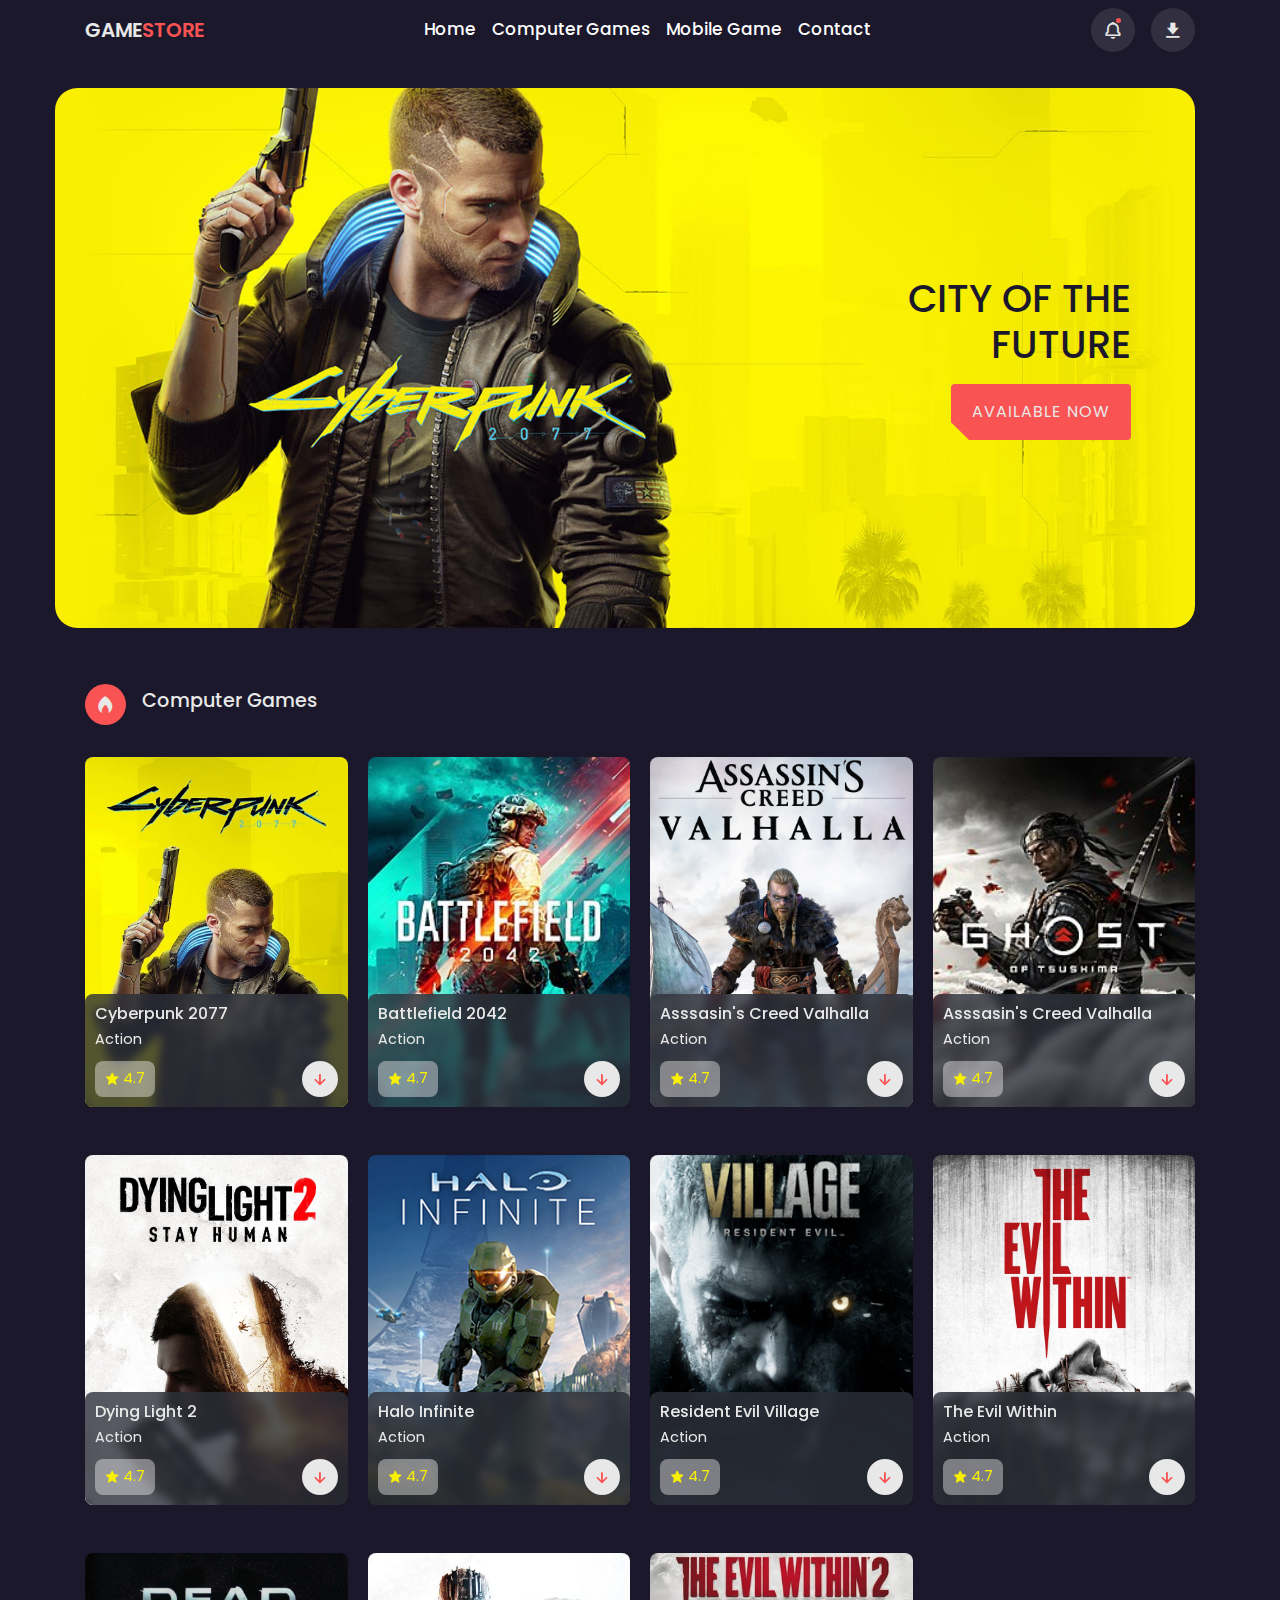
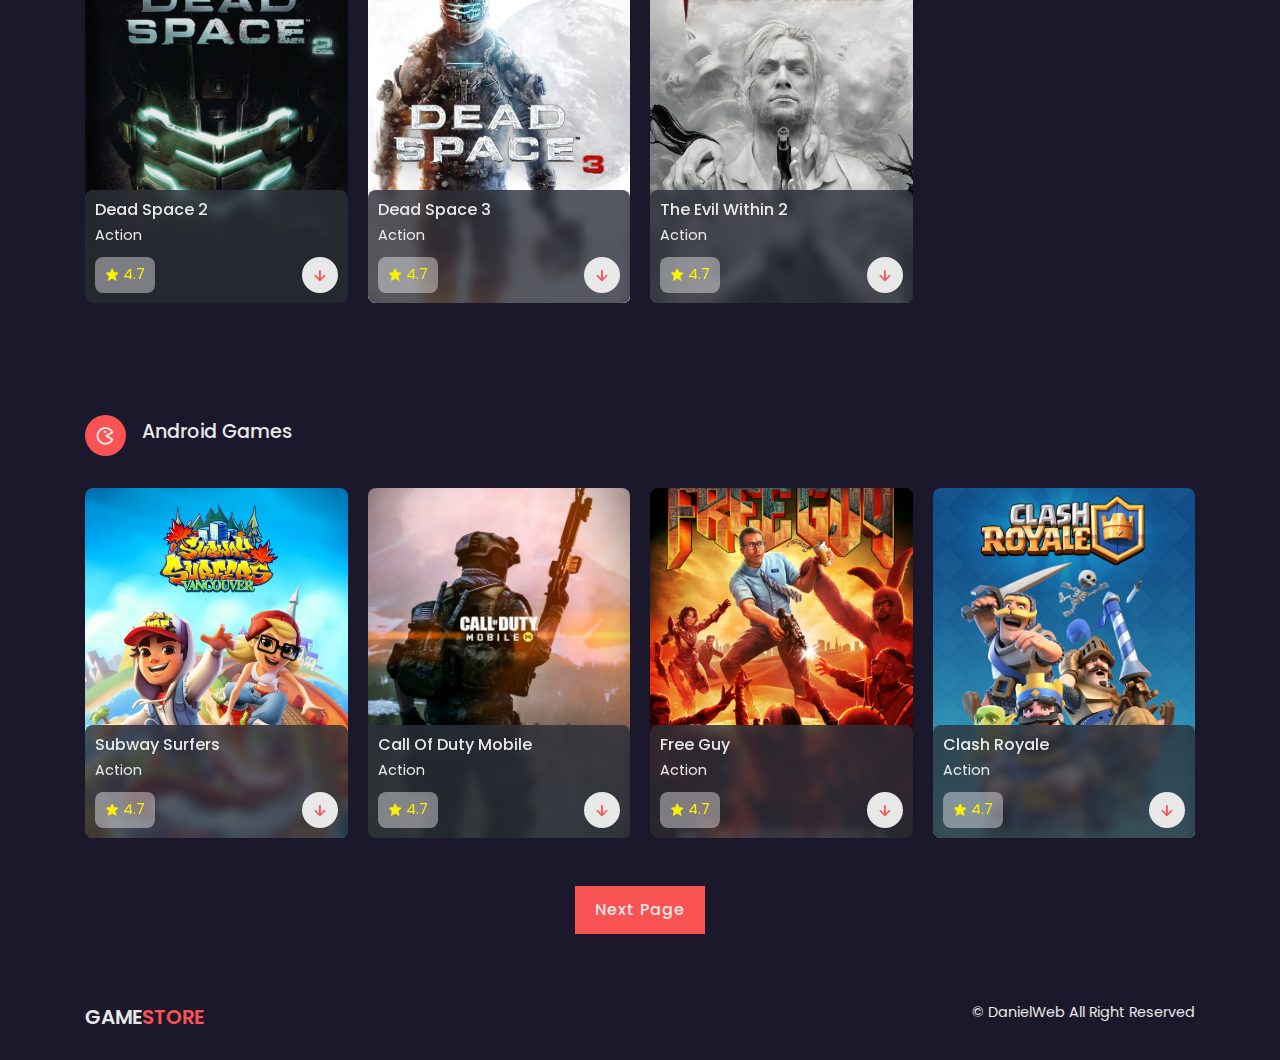
<file: index.html>
<!doctype html>
<html lang="en">
  <head>
    <title>Game Store</title>
    <!-- Required meta tags -->
    <meta charset="utf-8">
    <meta name="viewport" content="width=device-width, initial-scale=1, shrink-to-fit=no">
    <!-- Favicon -->
    <link rel="shortcut icon" href="images/img/fav.png" type="image/x-icon">
    <!-- Boxicons -->
    <link href='https://unpkg.com/boxicons@2.1.1/css/boxicons.min.css' rel='stylesheet'>
    <!-- Font Aweseome -->
    <link rel="stylesheet" href="https://cdnjs.cloudflare.com/ajax/libs/font-awesome/6.0.0/css/all.min.css">
    <!-- Custom CSS -->
    <link rel="stylesheet" href="css/style.css">
    <!-- Media CSS -->
    <link rel="stylesheet" href="css/media.css">
    <!-- Swiper CSS -->
    <link rel="stylesheet" href="css/swiper-bundle.min.css">
    <!-- Bootstrap CSS -->
    <link rel="stylesheet" href="https://stackpath.bootstrapcdn.com/bootstrap/4.3.1/css/bootstrap.min.css" integrity="sha384-ggOyR0iXCbMQv3Xipma34MD+dH/1fQ784/j6cY/iJTQUOhcWr7x9JvoRxT2MZw1T" crossorigin="anonymous">
  </head>
  <body>

      <!-- Custom  Scroll bar start -->
      <div class="progress">
        <div class="progress-bar" id="scroll-bar"></div>
      </div>
      <!-- Custom  Scroll bar end -->
      
      <header>
        <!-- navbar start -->
        <nav class="navbar navbar-expand-lg navbar-light">
          <div class="container">
            <!-- logo -->
            <div class="logo">Game<span>Store</span></div>
            <button class="navbar-toggler" type="button" data-toggle="collapse" data-target="#navbarNav" aria-controls="navbarNav" aria-expanded="false" aria-label="Toggle navigation">
              <div class="menu-icon">
                <i class="fa-solid fa-bars-staggered"></i>
              </div>
            </button>
            <div class="collapse navbar-collapse" id="navbarNav">
              <ul class="navbar-nav mx-auto">
                <li class="nav-item">
                  <a class="nav-link" href="index.html">Home</a>
                </li>
                <li class="nav-item">
                  <a class="nav-link" href="#trending">Computer Games</a>
                </li>
                <li class="nav-item">
                  <a class="nav-link" href="#new">Mobile Game</a>
                </li>
                <li class="nav-item">
                  <a class="nav-link" href="#contact">Contact</a>
                </li>
              </ul>
              <!-- nav icons -->
              <div class="nav-icons">
                <i class="bx bx-bell bx-tada" id="bell-icon"><span></span></i>
                <i class="bx bxs-download"></i>
              </div>
            </div>
          </div>
        </nav>
        <!-- Notification -->
        <div class="notification">
          <div class="notification-box">
            <i class="bx bxs-check-circle"></i>
            <p>Gratulacje, Twoja gra została pomyślnie pobrana.</p>
          </div>
          <div class="notification-box box-color">
            <i class="bx bxs-x-circle"></i>
            <p>Nie udało się zastosować zmian.</p>
          </div>
        </div>
        <!-- navbar end -->
      </header>

      <!-- Home start -->
      <section class="home container" id="home">
        <img src="images/img/home.png" class="img-fluid" alt="">
        <div class="home-text">
          <h1>CITY OF THE <br> FUTURE </h1>
          <a href="#" class="btn">Available Now</a>
        </div>
      </section>
      <!-- Home end -->

      <!-- Trending start -->
      <section class="trending container" id="trending">
        <div class="heading">
          <i class="bx bxs-flame"></i>
          <h2>Computer Games</h2>
        </div>

        <!-- Content 1 -->
        <div class="trending-content swiper">
          <div class="swiper-wrapper">
            <!-- Slide 1 -->
            <div class="swiper-slide">
              <div class="box">
                <a href="download.html"><img src="images/img/trending1.webp" class="img-fluid" alt=""></a>
                <div class="box-text">
                  <h2>Cyberpunk 2077</h2>
                  <h3>Action</h3>
                  <div class="rating-download">
                    <div class="rating">
                      <div class="bx bxs-star"></div>
                      <span>4.7</span>
                    </div>
                    <div class="box-btn"><i class="bx bx-down-arrow-alt"></i></div>
                  </div>
                </div>
              </div>
            </div>
            <!-- Slide 2 -->
            <div class="swiper-slide">
              <div class="box">
                <a href="download-2.html"><img src="images/img/trending2.jpg" class="img-fluid" alt=""></a>
                <div class="box-text">
                  <h2>Battlefield 2042</h2>
                  <h3>Action</h3>
                  <div class="rating-download">
                    <div class="rating">
                      <i class='bx bxs-star'></i>
                      <span>4.7</span>
                    </div>
                    <div class="box-btn"><i class="bx bx-down-arrow-alt"></i></div>
                  </div>
                </div>
              </div>
            </div>
            <!-- Slide 3 -->
            <div class="swiper-slide">
              <div class="box">
                <img src="images/img/trending3.jpg" class="img-fluid" alt="">
                <div class="box-text">
                  <h2>Asssasin's Creed Valhalla</h2>
                  <h3>Action</h3>
                  <div class="rating-download">
                    <div class="rating">
                      <div class="bx bxs-star"></div>
                      <span>4.7</span>
                    </div>
                    <div class="box-btn"><i class="bx bx-down-arrow-alt"></i></div>
                  </div>
                </div>
              </div>
            </div>
            <!-- Slide 4 -->
            <div class="swiper-slide">
              <div class="box">
                <img src="images/img/trending4.jpg" class="img-fluid" alt="">
                <div class="box-text">
                  <h2>Asssasin's Creed Valhalla</h2>
                  <h3>Action</h3>
                  <div class="rating-download">
                    <div class="rating">
                      <div class="bx bxs-star"></div>
                      <span>4.7</span>
                    </div>
                    <div class="box-btn"><i class="bx bx-down-arrow-alt"></i></div>
                  </div>
                </div>
              </div>
            </div>
            <!-- Slide 5 -->
            <div class="swiper-slide">
              <div class="box">
                <img src="images/img/trending5.png" class="img-fluid" alt="">
                <div class="box-text">
                  <h2>GTA V</h2>
                  <h3>Action</h3>
                  <div class="rating-download">
                    <div class="rating">
                      <div class="bx bxs-star"></div>
                      <span>4.7</span>
                    </div>
                    <div class="box-btn"><i class="bx bx-down-arrow-alt"></i></div>
                  </div>
                </div>
              </div>
            </div>
          </div>          
        </div>

        <!-- Content 2 -->
        <div class="trending-content swiper mt-5">
          <div class="swiper-wrapper">
            <!-- Slide 6 -->
            <div class="swiper-slide">
              <div class="box">
                <img src="images/img/trending6.jpg" class="img-fluid" alt="">
                <div class="box-text">
                  <h2>Dying Light 2</h2>
                  <h3>Action</h3>
                  <div class="rating-download">
                    <div class="rating">
                      <div class="bx bxs-star"></div>
                      <span>4.7</span>
                    </div>
                    <div class="box-btn"><i class="bx bx-down-arrow-alt"></i></div>
                  </div>
                </div>
              </div>
            </div>
            <!-- Slide 7 -->
            <div class="swiper-slide">
              <div class="box">
                <img src="images/img/trending7.png" class="img-fluid" alt="">
                <div class="box-text">
                  <h2>Halo Infinite</h2>
                  <h3>Action</h3>
                  <div class="rating-download">
                    <div class="rating">
                      <div class="bx bxs-star"></div>
                      <span>4.7</span>
                    </div>
                    <div class="box-btn"><i class="bx bx-down-arrow-alt"></i></div>
                  </div>
                </div>
              </div>
            </div>
            <!-- Slide 8 -->
            <div class="swiper-slide">
              <div class="box">
                <img src="images/img/trending8.png" class="img-fluid" alt="">
                <div class="box-text">
                  <h2>Resident Evil Village</h2>
                  <h3>Action</h3>
                  <div class="rating-download">
                    <div class="rating">
                      <div class="bx bxs-star"></div>
                      <span>4.7</span>
                    </div>
                    <div class="box-btn"><i class="bx bx-down-arrow-alt"></i></div>
                  </div>
                </div>
              </div>
            </div>
            <!-- Slide 9 -->
            <div class="swiper-slide">
              <div class="box">
                <img src="images/img/trending9.jpg" class="img-fluid" alt="">
                <div class="box-text">
                  <h2>The Evil Within</h2>
                  <h3>Action</h3>
                  <div class="rating-download">
                    <div class="rating">
                      <div class="bx bxs-star"></div>
                      <span>4.7</span>
                    </div>
                    <div class="box-btn"><i class="bx bx-down-arrow-alt"></i></div>
                  </div>
                </div>
              </div>
            </div>
            <!-- Slide 10 -->
            <div class="swiper-slide">
              <div class="box">
                <img src="images/img/trending10.jpg" class="img-fluid" alt="">
                <div class="box-text">
                  <h2>Dead Space</h2>
                  <h3>Action</h3>
                  <div class="rating-download">
                    <div class="rating">
                      <div class="bx bxs-star"></div>
                      <span>4.7</span>
                    </div>
                    <div class="box-btn"><i class="bx bx-down-arrow-alt"></i></div>
                  </div>
                </div>
              </div>
            </div>
          </div>          
        </div>

        <!-- Content 3 -->
        <div class="trending-content swiper mt-5">
          <div class="swiper-wrapper">
            <!-- Slide 11 -->
            <div class="swiper-slide">
              <div class="box">
                <img src="images/img/trending11.jpg" class="img-fluid" alt="">
                <div class="box-text">
                  <h2>Dead Space 2</h2>
                  <h3>Action</h3>
                  <div class="rating-download">
                    <div class="rating">
                      <div class="bx bxs-star"></div>
                      <span>4.7</span>
                    </div>
                    <div class="box-btn"><i class="bx bx-down-arrow-alt"></i></div>
                  </div>
                </div>
              </div>
            </div>
            <!-- Slide 12 -->
            <div class="swiper-slide">
              <div class="box">
                <img src="images/img/trending12.jpg" class="img-fluid" alt="">
                <div class="box-text">
                  <h2>Dead Space 3</h2>
                  <h3>Action</h3>
                  <div class="rating-download">
                    <div class="rating">
                      <div class="bx bxs-star"></div>
                      <span>4.7</span>
                    </div>
                    <div class="box-btn"><i class="bx bx-down-arrow-alt"></i></div>
                  </div>
                </div>
              </div>
            </div>
            <!-- Slide 13 -->
            <div class="swiper-slide">
              <div class="box">
                <img src="images/img/trending13.jpg" class="img-fluid" alt="">
                <div class="box-text">
                  <h2>The Evil Within 2</h2>
                  <h3>Action</h3>
                  <div class="rating-download">
                    <div class="rating">
                      <div class="bx bxs-star"></div>
                      <span>4.7</span>
                    </div>
                    <div class="box-btn"><i class="bx bx-down-arrow-alt"></i></div>
                  </div>
                </div>
              </div>
            </div>
            
          </div>          
        </div>

      </section>
      <!-- Trending end -->

      <!-- New section start -->
      <section class="new container" id="new">
        <div class="heading">
          <i class="bx bx-game"></i>
          <h2>Android Games</h2>
        </div>
        <!-- Content -->
        <div class="new-content">
          <div class="trending-content swiper">
            <div class="swiper-wrapper">

              <!-- Box 1 -->
              <div class="swiper-slide">
                <div class="box">
                  <img src="images/img/new1.jpg"  alt="">
                  <div class="box-text">
                    <h2>Subway Surfers</h2>
                    <h3>Action</h3>
                    <div class="rating-download">
                      <div class="rating">
                        <div class="bx bxs-star"></div>
                        <span>4.7</span>
                      </div>
                      <a href="#" class="box-btn"><i class="bx bx-down-arrow-alt"></i></a>
                    </div>
                  </div>
                </div>
              </div>
              <!-- Box 2 -->
              <div class="swiper-slide">
                <div class="box">
                  <img src="images/img/new2.jpg"  alt="">
                  <div class="box-text">
                    <h2>Call Of Duty Mobile</h2>
                    <h3>Action</h3>
                    <div class="rating-download">
                      <div class="rating">
                        <i class='bx bxs-star'></i>
                        <span>4.7</span>
                      </div>
                      <a href="#" class="box-btn"><i class="bx bx-down-arrow-alt"></i></a>
                    </div>
                  </div>
                </div>
              </div>
              <!-- Box 3 -->
              <div class="swiper-slide">
                <div class="box">
                  <img src="images/img/new3.jpg"  alt="">
                  <div class="box-text">
                    <h2>Free Guy</h2>
                    <h3>Action</h3>
                    <div class="rating-download">
                      <div class="rating">
                        <div class="bx bxs-star"></div>
                        <span>4.7</span>
                      </div>
                      <a href="#" class="box-btn"><i class="bx bx-down-arrow-alt"></i></a>
                    </div>
                  </div>
                </div>
              </div>
              <!-- Box 4 -->
              <div class="swiper-slide">
                <div class="box">
                  <img src="images/img/new4.jpg"  alt="">
                  <div class="box-text">
                    <h2>Clash Royale</h2>
                    <h3>Action</h3>
                    <div class="rating-download">
                      <div class="rating">
                        <div class="bx bxs-star"></div>
                        <span>4.7</span>
                      </div>
                      <a href="#" class="box-btn"><i class="bx bx-down-arrow-alt"></i></a>
                    </div>
                  </div>
                </div>
              </div>
              <!-- Box 5 -->
              <div class="swiper-slide">
                <div class="box">
                  <img src="images/img/new5.png"  alt="">
                  <div class="box-text">
                    <h2>Minecraft</h2>
                    <h3>Action</h3>
                    <div class="rating-download">
                      <div class="rating">
                        <div class="bx bxs-star"></div>
                        <span>4.7</span>
                      </div>
                      <a href="#" class="box-btn"><i class="bx bx-down-arrow-alt"></i></a>
                    </div>
                  </div>
                </div>
              </div>
              <!-- Box 6 -->
              <div class="swiper-slide">
                <div class="box">
                  <img src="images/img/new6.png"  alt="">
                  <div class="box-text">
                    <h2>Playerunknown's Battlegrounds</h2>
                    <h3>Action</h3>
                    <div class="rating-download">
                      <div class="rating">
                        <div class="bx bxs-star"></div>
                        <span>4.7</span>
                      </div>
                      <a href="#" class="box-btn"><i class="bx bx-down-arrow-alt"></i></a>
                    </div>
                  </div>
                </div>
              </div>
              <!-- Box 7 -->
              <div class="swiper-slide">
                <div class="box">
                  <img src="images/img/new7.png"  alt="">
                  <div class="box-text">
                    <h2>Fortnite</h2>
                    <h3>Action</h3>
                    <div class="rating-download">
                      <div class="rating">
                        <div class="bx bxs-star"></div>
                        <span>4.7</span>
                      </div>
                      <a href="#" class="box-btn"><i class="bx bx-down-arrow-alt"></i></a>
                    </div>
                  </div>
                </div>
              </div>
              <!-- Box 8 -->
              <div class="swiper-slide">
                <div class="box">
                  <img src="images/img/new8.jpg"  alt="">
                  <div class="box-text">
                    <h2>Need For Speed Most Wanted</h2>
                    <h3>Action</h3>
                    <div class="rating-download">
                      <div class="rating">
                        <div class="bx bxs-star"></div>
                        <span>4.7</span>
                      </div>
                      <a href="#" class="box-btn"><i class="bx bx-down-arrow-alt"></i></a>
                    </div>
                  </div>
                </div>
              </div>

            </div>          
          </div>
        </div>
        <div class="next-page">
          <a href="#">Next Page</a>
        </div>
      </section>
      <!-- New section end -->

      <!-- Copyright start -->
      <div class="copyright container">
        <div class="logo">Game<span>Store</span></div>
        <p>&#169; DanielWeb All Right Reserved</p>
      </div>
      <!-- Copyright end -->


    <!-- Optional JavaScript -->
    <!-- Swiper JS -->
    <script src="js/swiper-bundle.min.js"></script>
    <!-- Custom JS -->
    <script src="js/main.js"></script>
    <!-- jQuery first, then Popper.js, then Bootstrap JS -->
    <script src="https://code.jquery.com/jquery-3.3.1.slim.min.js" integrity="sha384-q8i/X+965DzO0rT7abK41JStQIAqVgRVzpbzo5smXKp4YfRvH+8abtTE1Pi6jizo" crossorigin="anonymous"></script>
    <script src="https://cdnjs.cloudflare.com/ajax/libs/popper.js/1.14.7/umd/popper.min.js" integrity="sha384-UO2eT0CpHqdSJQ6hJty5KVphtPhzWj9WO1clHTMGa3JDZwrnQq4sF86dIHNDz0W1" crossorigin="anonymous"></script>
    <script src="https://stackpath.bootstrapcdn.com/bootstrap/4.3.1/js/bootstrap.min.js" integrity="sha384-JjSmVgyd0p3pXB1rRibZUAYoIIy6OrQ6VrjIEaFf/nJGzIxFDsf4x0xIM+B07jRM" crossorigin="anonymous"></script>
  </body>
</html>
</file>
<file: css/style.css>
/* Google Fonts */
@import url('https://fonts.googleapis.com/css2?family=Poppins:wght@400;500;600;700&display=swap');

* {
    margin: 0;
    padding: 0;
    box-sizing: border-box;
    font-family: 'Poppins', sans-serif;
    scroll-behavior: smooth;
    list-style: none;
    text-decoration: none !important;
    scroll-padding-top: 2rem;
}

:root {
    --main-color: #fa5353;
    /* --main-color: #0d81ec */
    --dark-color: #1b182b;
    --light-color: #322f40;
    --text-color: hsl(0,0%,91%);
}

::selection {
    color: var(--text-color);
    background: var(--main-color);
}

section {
    padding: 4rem 0 3rem;
}

img {
    width: 100%;
}

body {
    color: var(--text-color) !important;
    background: var(--dark-color) !important;
}

/* Header start */
.container {
    max-width: 1068px;
    margin: auto;
    width: 100%;
}

header {
    position: fixed;
    top: 0;
    left: 0;
    width: 100%;
    background: var(--dark-color) !important;
    z-index: 100;
}
/* Header end */

/* Nav start */
.nav {
    display: flex;
    align-items: center;
    justify-content: center;
    padding: 16px 0;
}

.logo {
    font-size: 20px;
    font-weight: 600;
    color: var(--text-color);
    text-transform: uppercase;
    margin: 0 auto 0 0;
}

.logo span {
    color: var(--main-color);
}

.nav-icons {
    display: flex;
    align-items: center;
    column-gap: 1rem;
}

.nav-icons .bx {
    font-size: 20px;
    height: 44px;
    width: 44px;
    display: grid;
    place-items: center;
    color: var(--text-color);
    background: var(--light-color);
    border-radius: 50%;
    cursor: pointer;
}

#bell-icon {
    position: relative;
}

#bell-icon span {
    content: '';
    width: 5px;
    height: 5px;
    border-radius: 50%;
    background: var(--main-color);
    position: absolute;
    top: 10px;
    right: 14px;
}

.menu-icon {
    display: flex;
    flex-direction: center;
    align-items: center;
    justify-content: center;
    row-gap: 5px;
    height: 44px;
    width: 44px;
    border-radius: 50%;
    background: var(--light-color);
    color: #fff !important;
    cursor: pointer;
    z-index: 200;
    transition: 0.3s;
}

.menu-icon div {
    display: block;
    background: var(--text-color);
    height: 2px;
    width: 25px;
    transition: 0.3s;
}

.navbar-nav .nav-link {
    font-size: 17px;
    color: #fff  !important;
    font-weight: 500;
    transition: 0.2s;
}

.navbar-nav .nav-link:hover {
    color: var(--main-color) !important;
    transition: 1s;
}

.navbar-toggler {
    outline: none !important;
    border: 0 !important;
}

.notification {
    position: absolute;
    top: 110%;
    right: 21rem;
    background: var(--light-color);
    width: 300px;
    height: 350px;
    border-radius: 0.5rem;
    padding: 10px;
    display: flex;
    flex-direction: column;
    row-gap: 1rem;
    clip-path: circle(0% at 100% 0%);
}

.notification.active {
    clip-path: circle(144% at 100% 0%);
    transition: 0.3s;
}

.notification-box {
    display: flex;
    align-items: baseline;
    column-gap: 1rem;
    border-radius: 0.5rem;
    background: var(--dark-color);
    padding: 10px;
}

.notification-box .bx {
    color: #faf102;
}

.box-color {
    background: hsl(0,0%,100%,0.4);
}

.box-color .bx {
    color: var(--main-color);
}

/* Nav end */

/* Home start */
.home {
    position: relative;
    min-height: 540px;
    display: flex;
    align-items: center;
    justify-content: flex-end;
    margin-top: 5rem;
}

.home img {
    position: absolute;
    width: 100%;
    height: 100%;
    object-fit: cover;
    border-radius: 1.4rem;
    z-index: -1;
}

.home-text {
    padding-right: 4rem;
    text-align: right;
}

.home-text h1 {
    font-size: 2.4rem;
    text-transform: uppercase;
    color: var(--dark-color);
    margin-bottom: 1rem;
}

.btn {
    background: var(--main-color) !important;
    padding: 15px 20px !important; 
    color: var(--text-color) !important;
    text-transform: uppercase;
    font-size: 1rem;
    letter-spacing: 1px;
    font-weight: 500 ;
    clip-path: polygon(0 0, 100% 0%, 100% 100%, 10% 100%, 0% 68%);
}   

.btn:hover {
    background-color: var(--light-color) !important;
    transition: 0.3s all linear;
}
/* Home end */


/* Trending start */
.heading {
    display: flex;
    align-items: center;
    column-gap: 1rem;
    margin-bottom: 2rem;
}

.heading .bx {
    font-size: 21px;
    color: var(--text-color);
    background: var(--main-color);
    padding: 10px;
    border-radius: 5rem;
}

.heading h2 {
    font-size: 1.2rem;
    font-weight: 500;
}

.box {
    position: relative;
    width: 100%;
    height: 350px;
}

.box img {
    width: 100% !important;
    height: 100% !important;
    object-fit: cover;
    border-radius: 0.5rem;
}

.box .box-text {
    position: absolute;
    right: 0;
    left: 0;
    bottom: 0;
    padding: 10px;
    background: hsl(227,14%,20%,0.8);
    backdrop-filter: blur(4px);
    border-radius: 0.5rem;
}

.box .box-text h2 {
    font-size: 1rem;
    font-weight: 500;
}

.box .box-text h3 {
    font-size: 0.9rem;
    font-weight: 400;
    margin-bottom: 0.8rem;
}

.rating-download {
    display: flex;
    justify-content: space-between;
}

.rating {
    display: flex;
    align-items: center;
    column-gap: 4px;
    background: hsl(0,0%,100%,0.4);
    padding: 3px 10px;
    border-radius: 0.5rem;
}

.rating .bx {
    color: #faf102;
    font-size: 0.9rem;
}

.rating span {
    color: #faf102;
    font-size: 0.9rem;
}

.box-btn .bx {
    padding: 8px;
    background: var(--text-color);
    border-radius: 5rem;
    color: var(--main-color);
    font-weight: 400;
    font-size: 20px;
}

.box-btn .bx:hover {
    background: var(--dark-color);
}
/* Trending end */

/* New Content  start */
.next-page {
    display: flex;
    justify-content: center;
    align-items: center;
    margin-top: 3rem;
}

.next-page a {
    background: var(--main-color);
    padding: 12px 20px ;
    color: var(--text-color);
    letter-spacing: 1px;
    font-weight: 500;
}

.next-page a:hover {
    background: var(--light-color);
    transition: 0.3s all linear;
}

/* New Content end */

/* Copyright start  */
.copyright {
    display: flex;
    justify-content: space-between;
    padding: 20px;
}

.copyright p {
    font-size: 0.9rem;
    color: var(--text-color);
}
/* Copyright end */




/* Download start */
.video-container video {
    width: 100%;
    aspect-ratio: 16/9;
}

.video-container {
    margin-top: 10rem;
}

.about {
    margin-top: 2rem;
}

.about h2 {
    display: inline-flex;
    font-size: 1.4rem;
    font-weight: 500;
    border-bottom: 4px solid var(--main-color);
}

.about p {
    font-size: 0.938rem;
    margin-top: 1rem;
    text-align: justify;
}

.screenshots h2 {
    display: inline-flex;
    font-size: 1.4rem;
    font-weight: 500;
    border-bottom: 4px solid var(--main-color);
    margin: 1.6rem 0;
}

.screenshots-content {
    display: grid;
    grid-template-columns: repeat(auto-fir, minmax(250px,auto));
    gap: 10px;
    justify-content: center;
    margin: auto;
    width: 100%;
}

.screenshots-content img {
    width: 100%;
    object-fit: cover;
}

.download {
    max-width: 800px;
    margin: auto;
    width: 100%;
    display: grid;
    justify-content: center;
    margin-top: 2rem;
}

.download h2 {
    text-align: center;
    font-size: 1.4rem;
    font-weight: 500;
    margin: 1.6rem 0;
}

.download-links {
    display: grid;
    grid-template-columns: repeat(3, 1fr);
    gap: 10px;
    margin-bottom: 2rem;
}

.download-links a {
    text-align: center;
    background: var(--main-color);
    padding: 12px 20px;
    color: var(--text-color);
    letter-spacing: 1px;
    font-weight: 500;
}

.download-links a:hover {
    background: var(--light-color);
    transition: 0.3s all linear;
    color: var(--text-color);
}
/* Download end */


/* Display Block For Deafault Scroll Bar start */
html::-webkit-scrollbar {
    display: none;
}

/* Custom Scroll Bar start */
.progress { 
    position: fixed;
    top: 0;
    left: 0;
    width: 100%;
    height: 10px;
    z-index: 300;
    background: none !important;
}

.progress-bar {
    height: 4px;
    background: var(--main-color) !important;
    width: 0%;
}

/* Custom Scroll Bar end */

/* Display Block For Deafault Scroll Bar end */
</file>
<file: css/media.css>
@media (max-width: 1080px) {
    .container {
        margin: 0 auto;
        width: 90%;
    }

    .nav {
        padding: 10px 0;
    }

    .notification {
        right: 4rem;
    }

    section {
        padding: 3rem 0 2rem;
    }

    .home {
        margin-top: 4rem !important;
        min-height: 440px;
    }

    .home img {
        border-radius: 1rem !important;
    }

    .new-content {
        grid-template-columns: repeat(auto-fit, minmax(200px, auto));   
    }

    .video-container {
        margin-top: 5rem !important;
    }
}

/* For Medium Devices */

@media (max-width: 774px) {

    .notification {
        right: 1rem;
    }

    .home {
        min-height: 300px;
    }

    .home-text h1 {
        font-size: 2rem;
    }

    .btn {
        padding: 12px 17px;
    }

    .screenshots-content {
        grid-template-columns: repeat(auto-fir, minmax(250px, 300px));
        
    }
}

@media (max-width: 560px) {
    .nav {
        padding: 8px 0;
    }

    .home {
        min-height: 240px;
    }

    .home-text {
        padding-right: 1rem;
    }

    p {
        font-size: 0.875rem;
    }

    .download-links {
        grid-template-columns: 1fr;
    }
    
}

/* For Small Devices */

@media (max-width: 375px) {
    .logo {
        font-size: 1.2rem;
    }

    .notification {
        width: 270px;
    }

    .home {
        min-height: 214px;
    }

    .home-text h1 {
        font-size: 1.4rem;
    }

    .heading .bx {
        padding: 8px;
    }

    .heading h2 {
        font-size: 1.1rem;
    }

    .box {
        height: 500px;
    }

    .copyright {
        flex-direction: column;
        align-items: center;
        row-gap: 1rem;
    }

    .copyright .logo {
        margin: 0;
    }

    .about h2 , .screenshots h2, .download h2{
        font-size: 1.2rem;
    }
}
</file>
